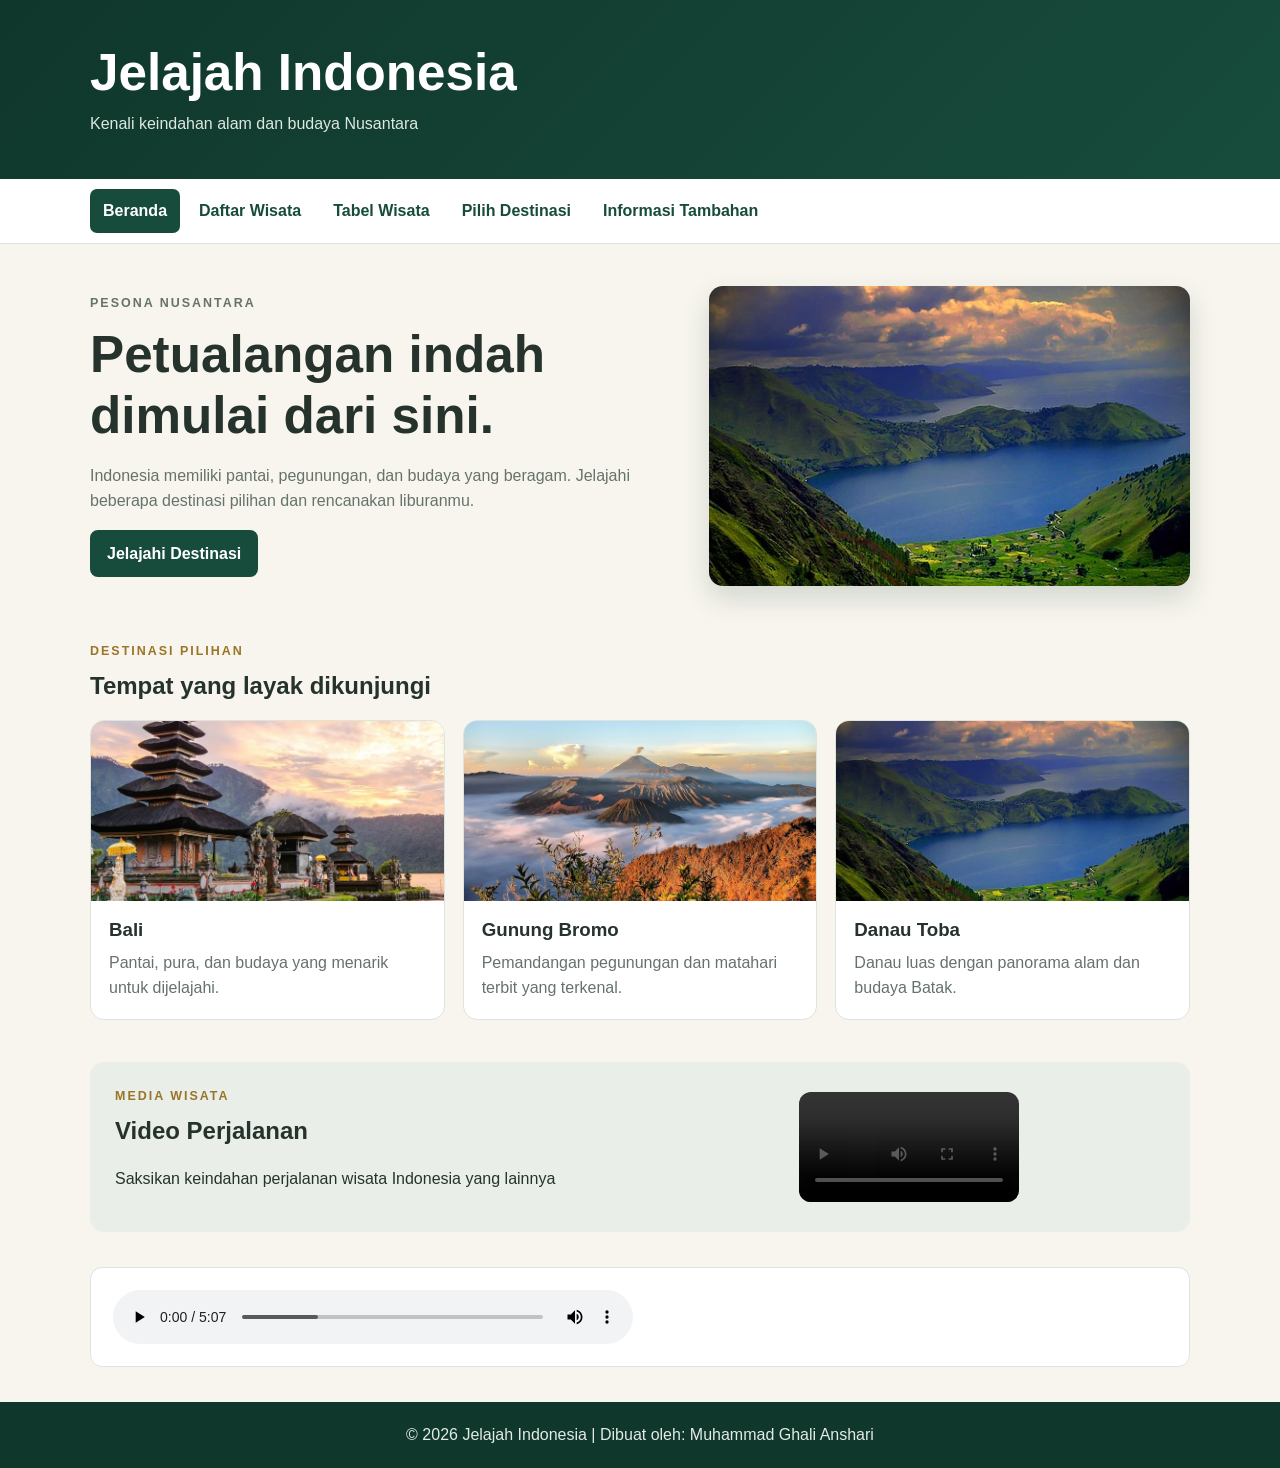
<file: index.html>
<!DOCTYPE html>
<html lang="id">
<head>
    <meta charset="UTF-8">
    <meta name="viewport" content="width=device-width, initial-scale=1.0">
    <title>Wisata Indonesia | Beranda</title>
    <link rel="stylesheet" href="style.css">
</head>
<body>
    <header class="header">
        <div class="container header-content">
            <h1>Jelajah Indonesia</h1>
            <p>Kenali keindahan alam dan budaya Nusantara</p>
        </div>
    </header>

    <nav class="nav">
        <div class="container nav-links">
            <a class="active" href="index.html">Beranda</a>
            <a href="daftar.html">Daftar Wisata</a>
            <a href="tabel.html">Tabel Wisata</a>
            <a href="frame.html">Pilih Destinasi</a>
            <a href="iframe.html">Informasi Tambahan</a>
        </div>
    </nav>

    <main class="container">
        <section class="hero">
            <div>
                <p class="eyebrow">PESONA NUSANTARA</p>
                <h2>Petualangan indah dimulai dari sini.</h2>
                <p>Indonesia memiliki pantai, pegunungan, dan budaya yang beragam.
                   Jelajahi beberapa destinasi pilihan dan rencanakan liburanmu.</p>
                <a class="button" href="daftar.html">Jelajahi Destinasi</a>
            </div>

            <img class="hero-image" src="images/danau-toba.jpg" alt="Pemandangan Danau Toba, Sumatera Utara">
        </section>

        <section class="section">
            <div class="section-heading">
                <p class="eyebrow">DESTINASI PILIHAN</p>
                <h2>Tempat yang layak dikunjungi</h2>
            </div>
            <div class="card-grid">
                <article class="card">
                    <img class="card-image" src="images/bali.jpg" alt="Pura di Bali saat matahari terbenam">
                    <div class="card-body">
                        <h3>Bali</h3>
                        <p>Pantai, pura, dan budaya yang menarik untuk dijelajahi.</p>
                    </div>
                </article>
                <article class="card">
                    <img class="card-image" src="images/bromo.jpg" alt="Pemandangan Gunung Bromo saat matahari terbit">
                    <div class="card-body">
                        <h3>Gunung Bromo</h3>
                        <p>Pemandangan pegunungan dan matahari terbit yang terkenal.</p>
                    </div>
                </article>
                <article class="card">
                    <img class="card-image" src="images/danau-toba.jpg" alt="Danau Toba dengan perbukitan hijau">
                    <div class="card-body">
                        <h3>Danau Toba</h3>
                        <p>Danau luas dengan panorama alam dan budaya Batak.</p>
                    </div>
                </article>
            </div>
        </section>

        
<section class="media-section">
    <div>
        <p class="eyebrow">MEDIA WISATA</p>
        <h2>Video Perjalanan</h2>
        <p>Saksikan keindahan perjalanan wisata Indonesia yang lainnya</p>
    </div>

    <video class="video-wisata" controls>
    <source src="/images/video jalan jalan.mp4" type="video/mp4">
</video>
</section>


        <section class="audio-player">
            <audio controls autoplay loop preload="auto">
                <source src="audio/gaze.mp3" type="audio/mpeg">
                
            </audio>
        </section>

        
    </main>

    <footer class="footer">
        <div class="container">
            <p>© 2026 Jelajah Indonesia | Dibuat oleh: Muhammad Ghali Anshari</p>
        </div>
    </footer>
</body>
</html>
</file>
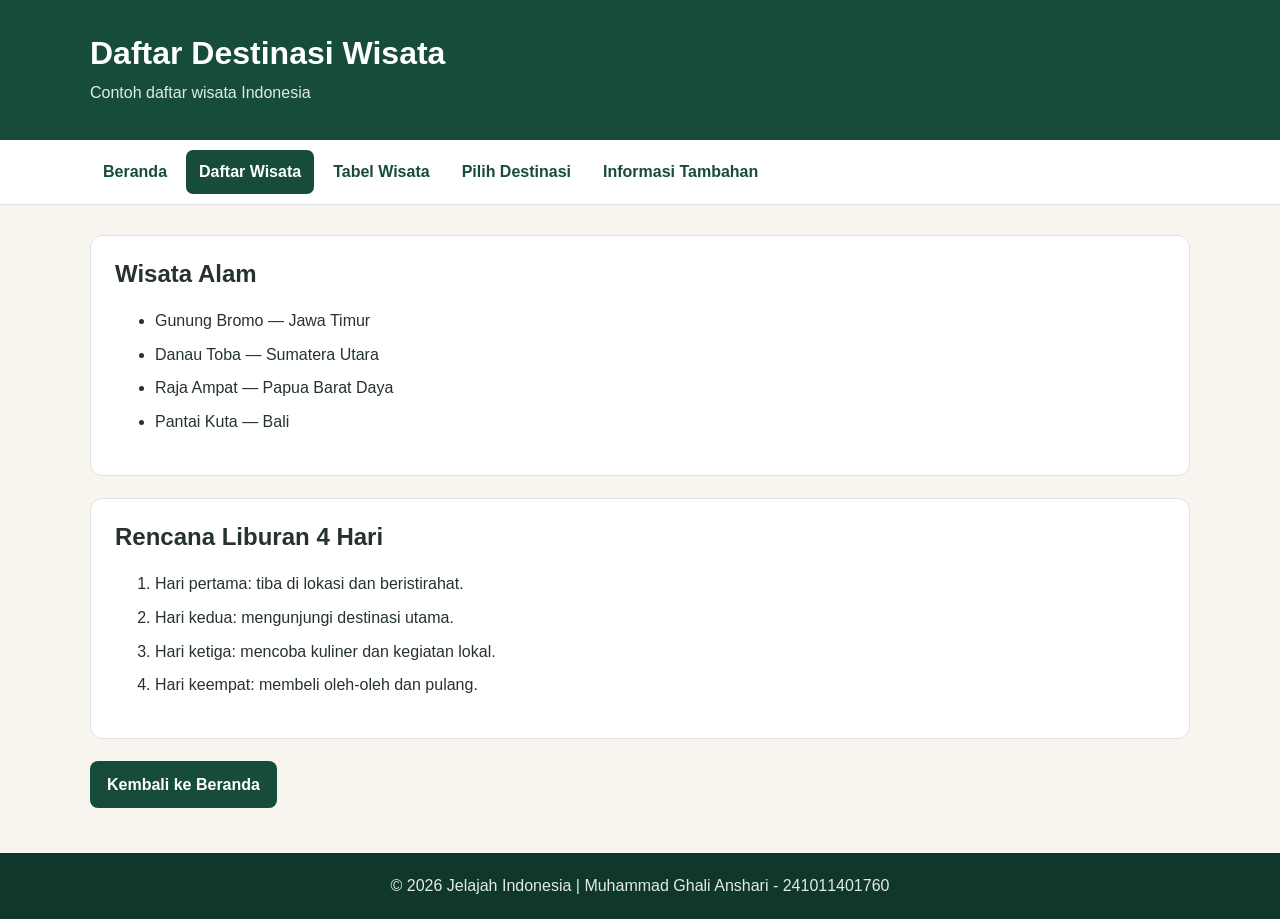
<file: daftar.html>
<!DOCTYPE html>
<html lang="id">
<head>
    <meta charset="UTF-8">
    <meta name="viewport" content="width=device-width, initial-scale=1.0">
    <title>Daftar Wisata | Jelajah Indonesia</title>
    <link rel="stylesheet" href="style.css">
</head>
<body>
    <header class="page-header">
        <div class="container">
            <h1>Daftar Destinasi Wisata</h1>
            <p>Contoh daftar wisata Indonesia </p>
        </div>
    </header>

    <nav class="nav">
        <div class="container nav-links">
            <a href="index.html">Beranda</a>
            <a class="active" href="daftar.html">Daftar Wisata</a>
            <a href="tabel.html">Tabel Wisata</a>
            <a href="frame.html">Pilih Destinasi</a>
            <a href="iframe.html">Informasi Tambahan</a>
        </div>
    </nav>

    <main class="container content">
        <section class="content-panel">
            <h2>Wisata Alam</h2>
            <ul>
                <li>Gunung Bromo — Jawa Timur</li>
                <li>Danau Toba — Sumatera Utara</li>
                <li>Raja Ampat — Papua Barat Daya</li>
                <li>Pantai Kuta — Bali</li>
            </ul>
        </section>

        <section class="content-panel">
            <h2>Rencana Liburan 4 Hari</h2>
            <ol>
                <li>Hari pertama: tiba di lokasi dan beristirahat.</li>
                <li>Hari kedua: mengunjungi destinasi utama.</li>
                <li>Hari ketiga: mencoba kuliner dan kegiatan lokal.</li>
                <li>Hari keempat: membeli oleh-oleh dan pulang.</li>
            </ol>
        </section>

        <a class="button" href="index.html">Kembali ke Beranda</a>
    </main>

    <footer class="footer">
        <div class="container"><p>© 2026 Jelajah Indonesia | Muhammad Ghali Anshari - 241011401760</p></div>
    </footer>
</body>
</html>
</file>
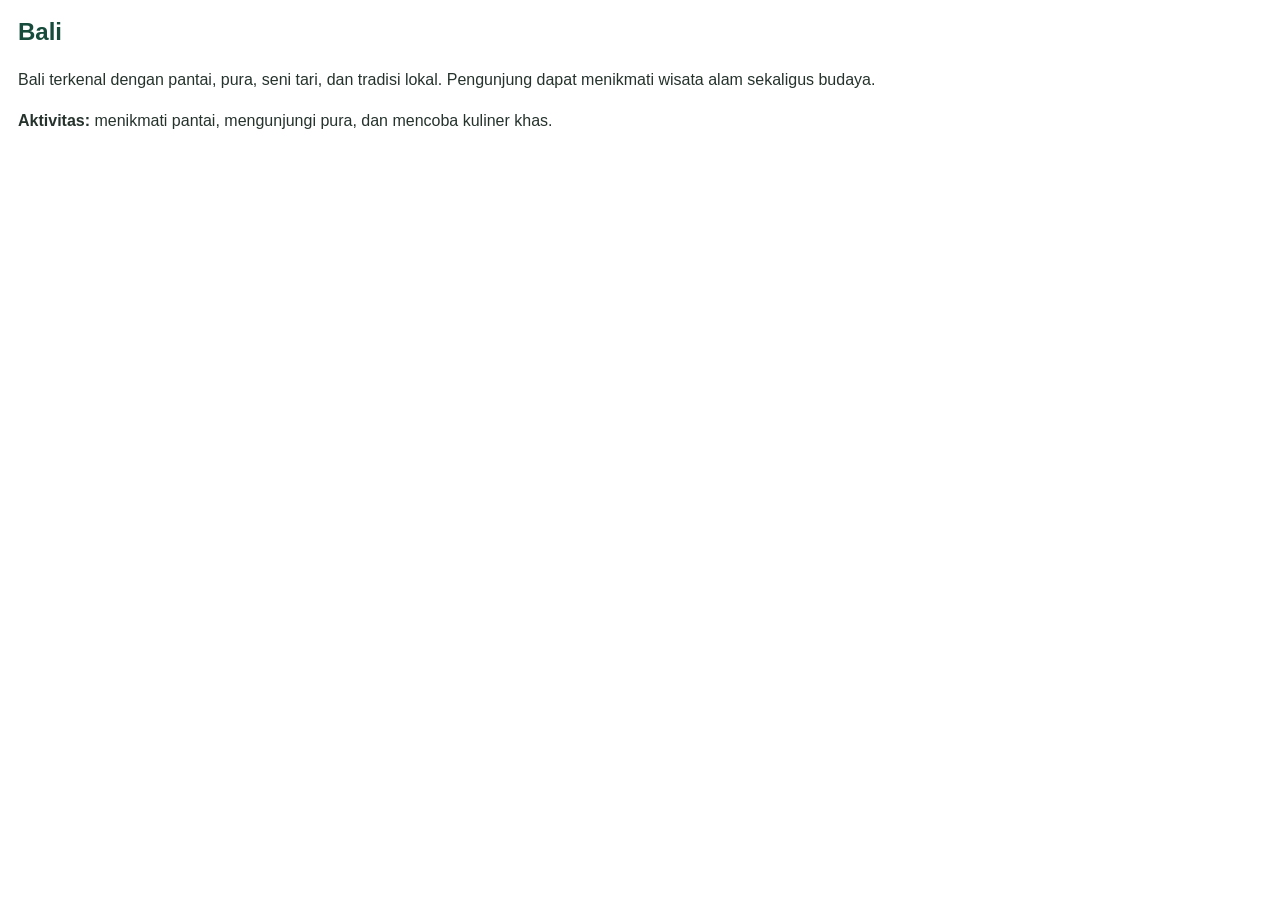
<file: frame-bali.html>
<!DOCTYPE html>
<html lang="id">
<head>
    <meta charset="UTF-8">
    <meta name="viewport" content="width=device-width, initial-scale=1.0">
    <title>Bali</title>
    <link rel="stylesheet" href="style.css">
</head>
<body class="frame-page">
    <h2>Bali</h2>
    <p>Bali terkenal dengan pantai, pura, seni tari, dan tradisi lokal. Pengunjung dapat menikmati wisata alam sekaligus budaya.</p>
    <p><strong>Aktivitas:</strong> menikmati pantai, mengunjungi pura, dan mencoba kuliner khas.</p>
</body>
</html>
</file>
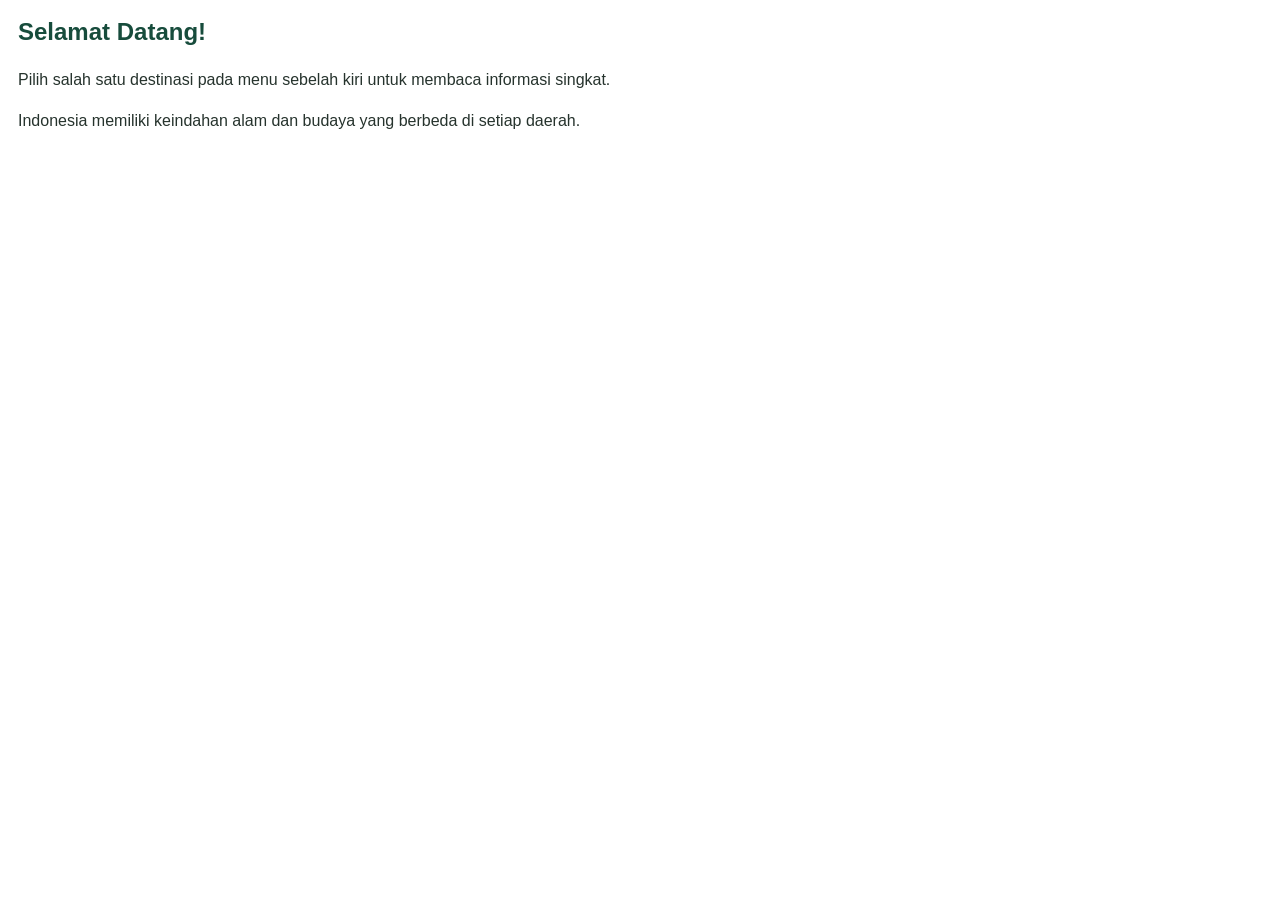
<file: frame-beranda.html>
<!DOCTYPE html>
<html lang="id">
<head>
    <meta charset="UTF-8">
    <meta name="viewport" content="width=device-width, initial-scale=1.0">
    <title>Info Frame</title>
    <link rel="stylesheet" href="style.css">
</head>
<body class="frame-page">
    <h2>Selamat Datang!</h2>
    <p>Pilih salah satu destinasi pada menu sebelah kiri untuk membaca informasi singkat.</p>
    <p>Indonesia memiliki keindahan alam dan budaya yang berbeda di setiap daerah.</p>
</body>
</html>
</file>
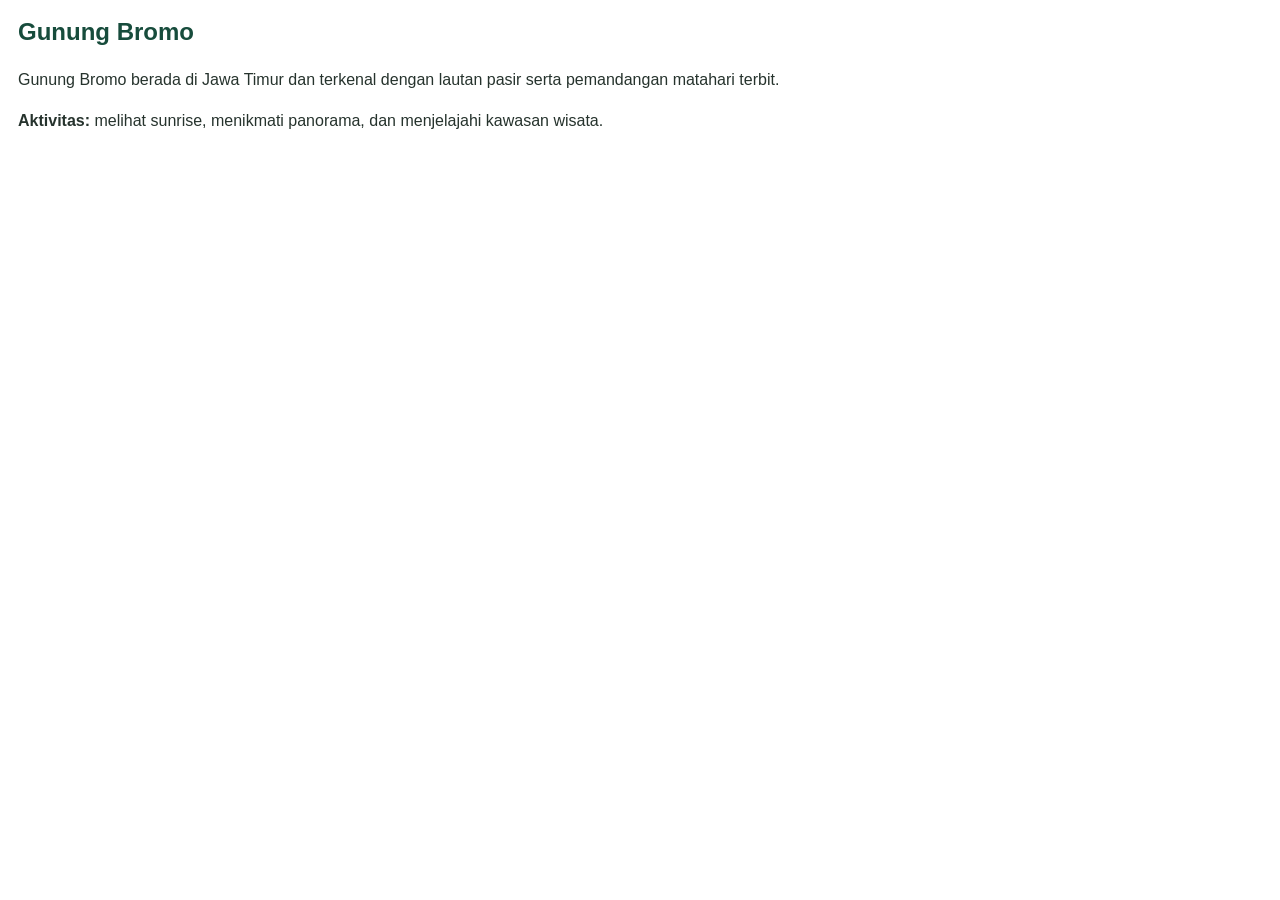
<file: frame-bromo.html>
<!DOCTYPE html>
<html lang="id">
<head>
    <meta charset="UTF-8">
    <meta name="viewport" content="width=device-width, initial-scale=1.0">
    <title>Gunung Bromo</title>
    <link rel="stylesheet" href="style.css">
</head>
<body class="frame-page">
    <h2>Gunung Bromo</h2>
    <p>Gunung Bromo berada di Jawa Timur dan terkenal dengan lautan pasir serta pemandangan matahari terbit.</p>
    <p><strong>Aktivitas:</strong> melihat sunrise, menikmati panorama, dan menjelajahi kawasan wisata.</p>
</body>
</html>
</file>
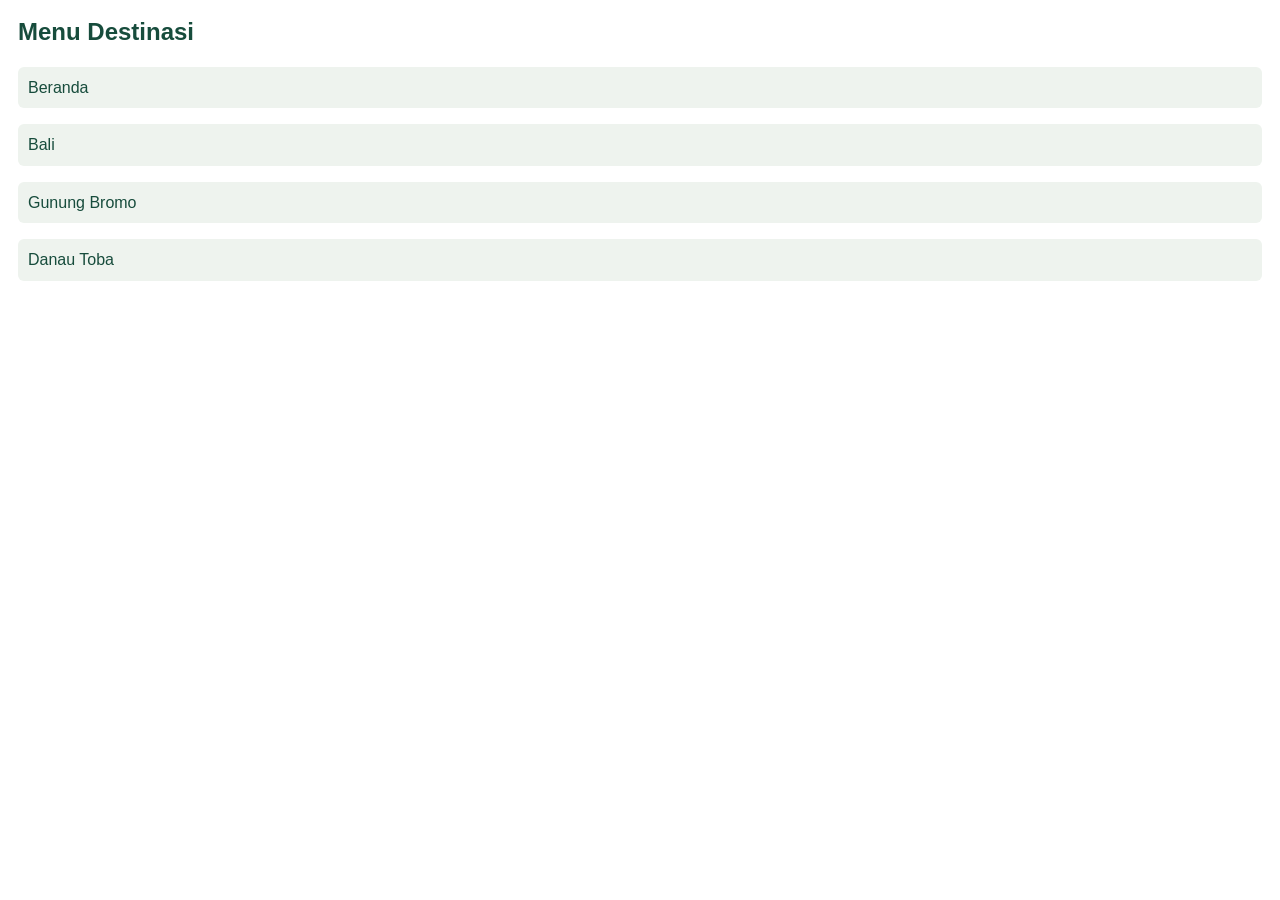
<file: frame-menu.html>
<!DOCTYPE html>
<html lang="id">
<head>
    <meta charset="UTF-8">
    <meta name="viewport" content="width=device-width, initial-scale=1.0">
    <title>Menu Frame</title>
    <link rel="stylesheet" href="style.css">
</head>
<body class="frame-page">
    <h2>Menu Destinasi</h2>
    <p><a href="frame-beranda.html" target="isi-frame">Beranda</a></p>
    <p><a href="frame-bali.html" target="isi-frame">Bali</a></p>
    <p><a href="frame-bromo.html" target="isi-frame">Gunung Bromo</a></p>
    <p><a href="frame-toba.html" target="isi-frame">Danau Toba</a></p>
</body>
</html>
</file>
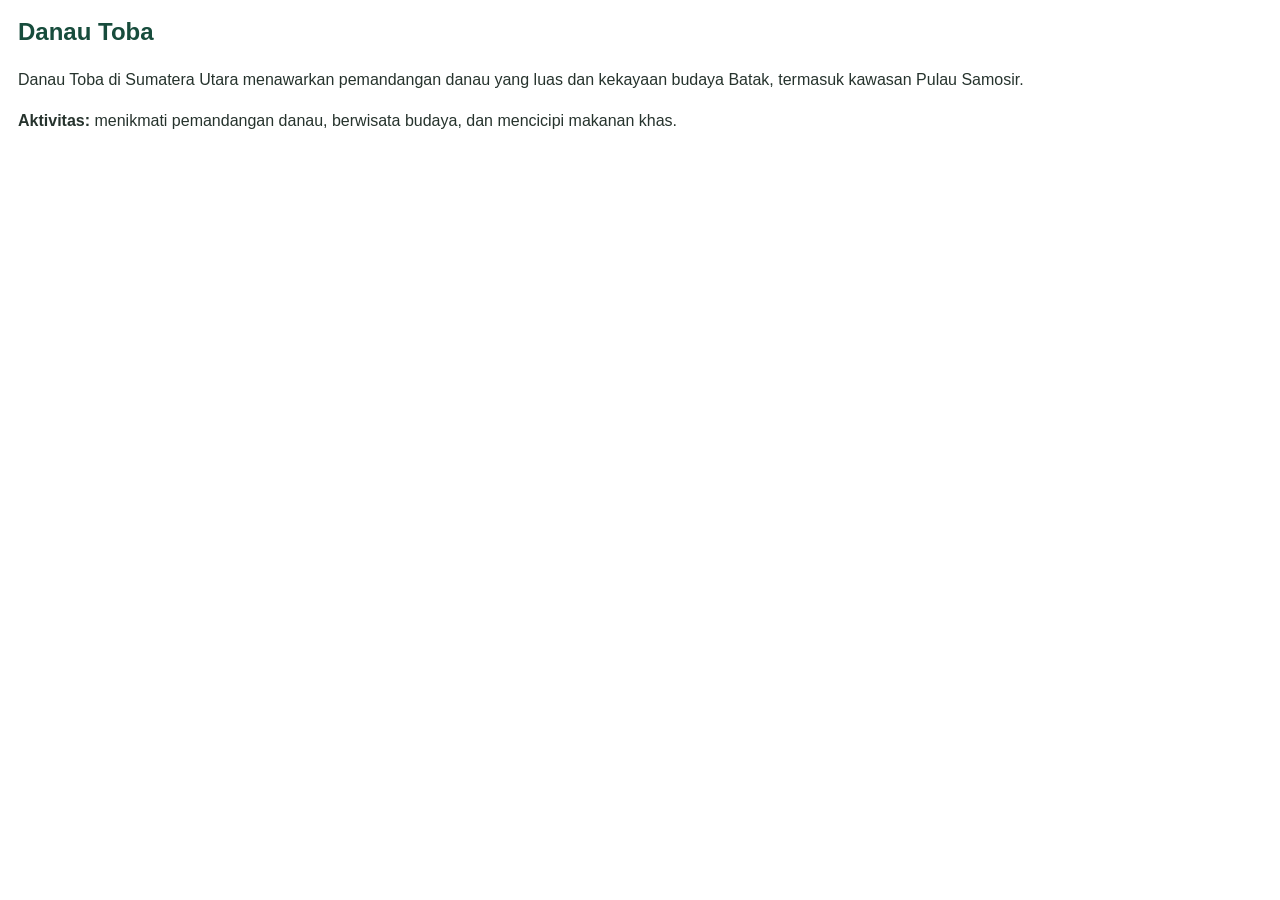
<file: frame-toba.html>
<!DOCTYPE html>
<html lang="id">
<head>
    <meta charset="UTF-8">
    <meta name="viewport" content="width=device-width, initial-scale=1.0">
    <title>Danau Toba</title>
    <link rel="stylesheet" href="style.css">
</head>
<body class="frame-page">
    <h2>Danau Toba</h2>
    <p>Danau Toba di Sumatera Utara menawarkan pemandangan danau yang luas dan kekayaan budaya Batak, termasuk kawasan Pulau Samosir.</p>
    <p><strong>Aktivitas:</strong> menikmati pemandangan danau, berwisata budaya, dan mencicipi makanan khas.</p>
</body>
</html>
</file>
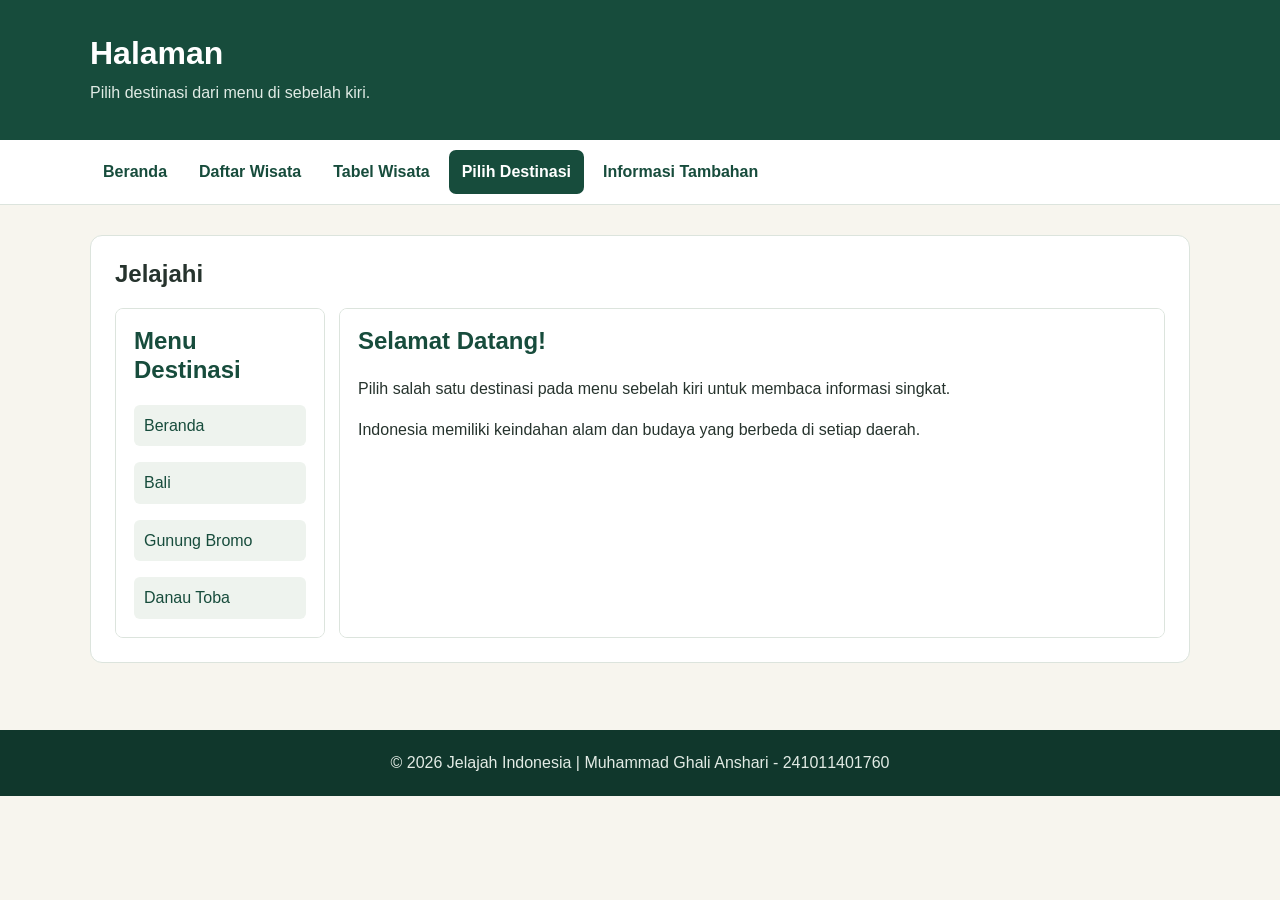
<file: frame.html>
<!DOCTYPE html>
<html lang="id">
<head>
    <meta charset="UTF-8">
    <meta name="viewport" content="width=device-width, initial-scale=1.0">
    <title>Pilih Destinasi | Jelajah Indonesia</title>
    <link rel="stylesheet" href="style.css">
</head>
<body>
    <header class="page-header">
        <div class="container">
            <h1>Halaman </h1>
            <p>Pilih destinasi dari menu di sebelah kiri.</p>
        </div>
    </header>

    <nav class="nav">
        <div class="container nav-links">
            <a href="index.html">Beranda</a>
            <a href="daftar.html">Daftar Wisata</a>
            <a href="tabel.html">Tabel Wisata</a>
            <a class="active" href="frame.html">Pilih Destinasi</a>
            <a href="iframe.html">Informasi Tambahan</a>
        </div>
    </nav>

    <main class="container content">
        <section class="content-panel">
            <h2>Jelajahi</h2>
            <div class="frame-layout">
                <iframe class="frame-menu" src="frame-menu.html" title="Menu destinasi"></iframe>
                <iframe class="frame-content" src="frame-beranda.html" name="isi-frame" title="Informasi destinasi"></iframe>
            </div>
        </section>
    </main>

    <footer class="footer">
        <div class="container"><p>© 2026 Jelajah Indonesia | Muhammad Ghali Anshari - 241011401760</p></div>
    </footer>
</body>
</html>
</file>
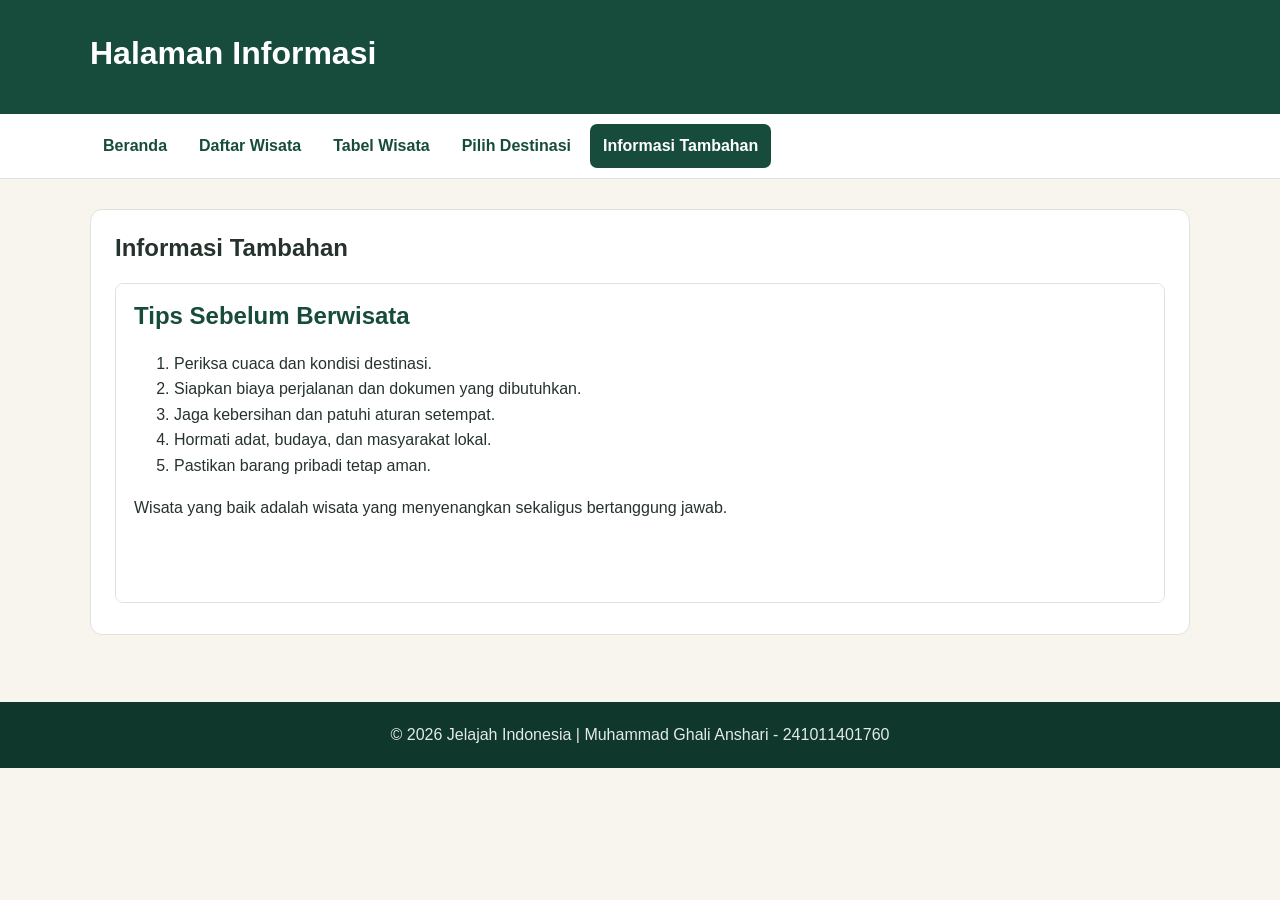
<file: iframe.html>
<!DOCTYPE html>
<html lang="id">
<head>
    <meta charset="UTF-8">
    <meta name="viewport" content="width=device-width, initial-scale=1.0">
    <title>informasi tambahan | Jelajah Indonesia</title>
    <link rel="stylesheet" href="style.css">
</head>
<body>
    <header class="page-header">
        <div class="container">
            <h1>Halaman Informasi</h1>
        </div>
    </header>

    <nav class="nav">
        <div class="container nav-links">
            <a href="index.html">Beranda</a>
            <a href="daftar.html">Daftar Wisata</a>
            <a href="tabel.html">Tabel Wisata</a>
            <a href="frame.html">Pilih Destinasi</a>
            <a class="active" href="iframe.html">Informasi Tambahan</a>
        </div>
    </nav>

    <main class="container content">
        <section class="content-panel">
            <h2>Informasi Tambahan</h2>
            <iframe class="guide-frame" src="panduan.html" title="Panduan wisata"></iframe>
        </section>
    </main>

    <footer class="footer">
        <div class="container"><p>© 2026 Jelajah Indonesia | Muhammad Ghali Anshari - 241011401760</p></div>
    </footer>
</body>
</html>
</file>
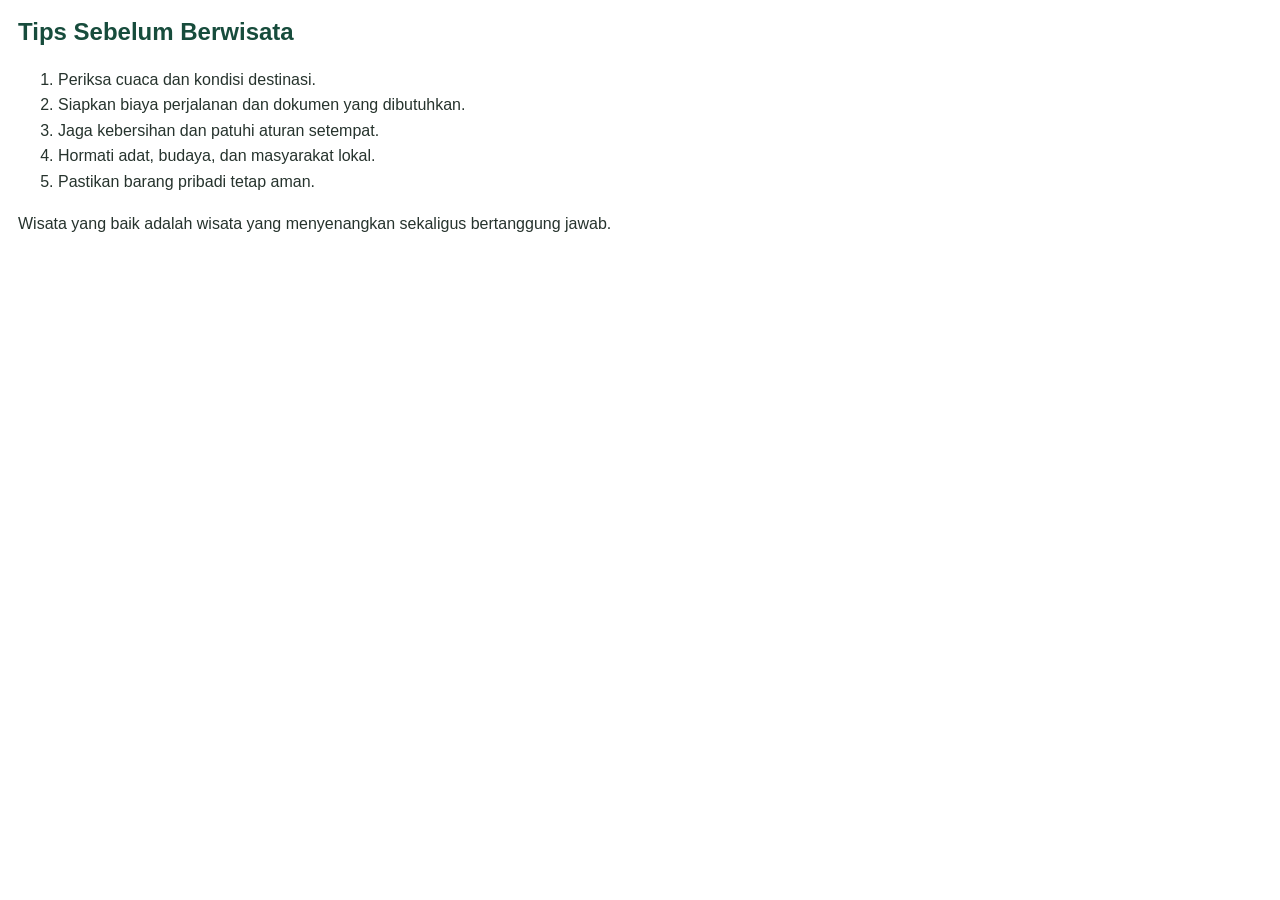
<file: panduan.html>
<!DOCTYPE html>
<html lang="id">
<head>
    <meta charset="UTF-8">
    <meta name="viewport" content="width=device-width, initial-scale=1.0">
    <title>Panduan Wisata</title>
    <link rel="stylesheet" href="style.css">
</head>
<body class="frame-page">
    <h2>Tips Sebelum Berwisata</h2>
    <ol>
        <li>Periksa cuaca dan kondisi destinasi.</li>
        <li>Siapkan biaya perjalanan dan dokumen yang dibutuhkan.</li>
        <li>Jaga kebersihan dan patuhi aturan setempat.</li>
        <li>Hormati adat, budaya, dan masyarakat lokal.</li>
        <li>Pastikan barang pribadi tetap aman.</li>
    </ol>
    <p>Wisata yang baik adalah wisata yang menyenangkan sekaligus bertanggung jawab.</p>
</body>
</html>
</file>
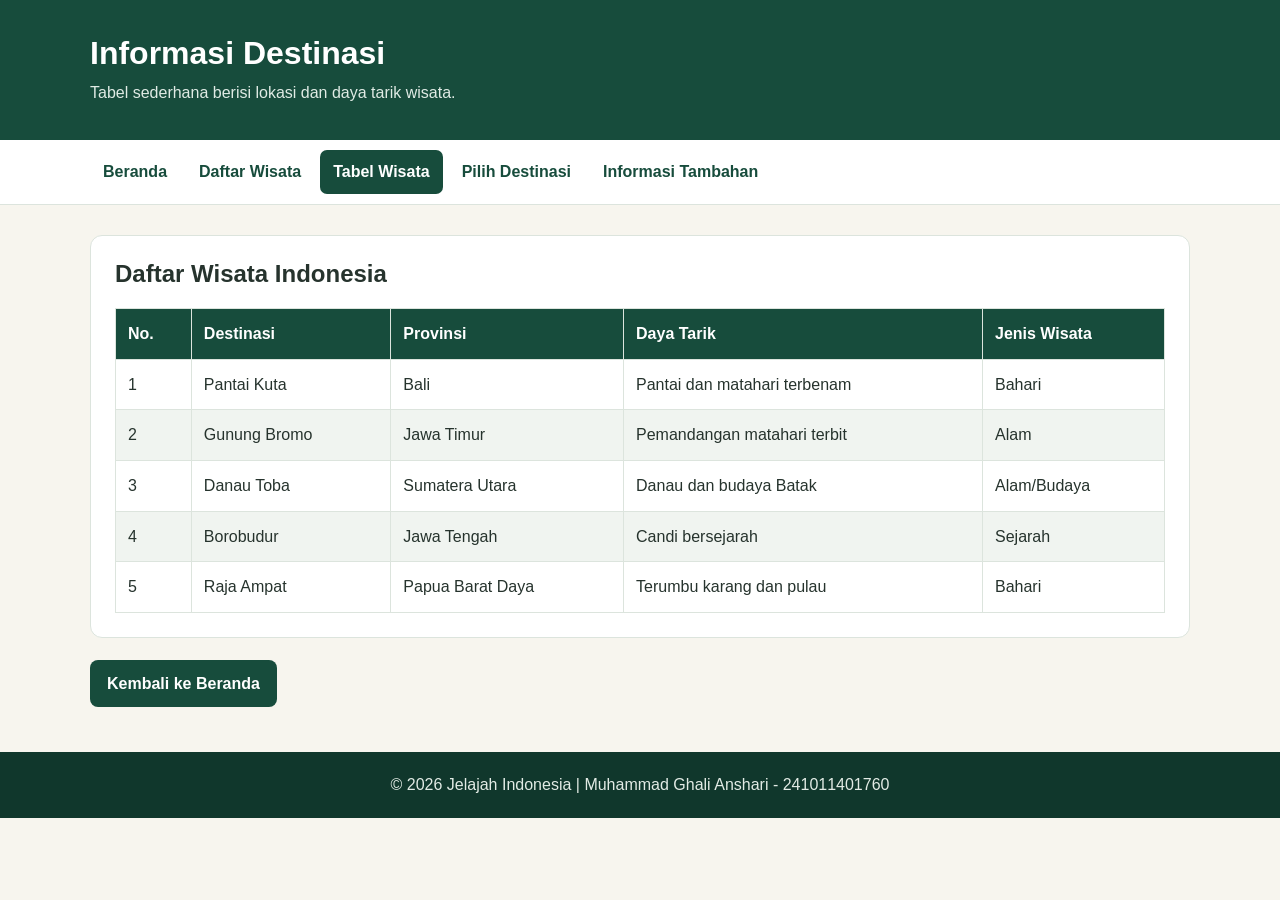
<file: tabel.html>
<!DOCTYPE html>
<html lang="id">
<head>
    <meta charset="UTF-8">
    <meta name="viewport" content="width=device-width, initial-scale=1.0">
    <title>Tabel Wisata | Jelajah Indonesia</title>
    <link rel="stylesheet" href="style.css">
</head>
<body>
    <header class="page-header">
        <div class="container">
            <h1>Informasi Destinasi</h1>
            <p>Tabel sederhana berisi lokasi dan daya tarik wisata.</p>
        </div>
    </header>

    <nav class="nav">
        <div class="container nav-links">
            <a href="index.html">Beranda</a>
            <a href="daftar.html">Daftar Wisata</a>
            <a class="active" href="tabel.html">Tabel Wisata</a>
            <a href="frame.html">Pilih Destinasi</a>
            <a href="iframe.html">Informasi Tambahan</a>
        </div>
    </nav>

    <main class="container content">
        <section class="content-panel">
            <h2>Daftar Wisata Indonesia</h2>
            <div class="table-wrap">
                <table>
                    <thead>
                        <tr>
                            <th>No.</th>
                            <th>Destinasi</th>
                            <th>Provinsi</th>
                            <th>Daya Tarik</th>
                            <th>Jenis Wisata</th>
                        </tr>
                    </thead>
                    <tbody>
                        <tr><td>1</td><td>Pantai Kuta</td><td>Bali</td><td>Pantai dan matahari terbenam</td><td>Bahari</td></tr>
                        <tr><td>2</td><td>Gunung Bromo</td><td>Jawa Timur</td><td>Pemandangan matahari terbit</td><td>Alam</td></tr>
                        <tr><td>3</td><td>Danau Toba</td><td>Sumatera Utara</td><td>Danau dan budaya Batak</td><td>Alam/Budaya</td></tr>
                        <tr><td>4</td><td>Borobudur</td><td>Jawa Tengah</td><td>Candi bersejarah</td><td>Sejarah</td></tr>
                        <tr><td>5</td><td>Raja Ampat</td><td>Papua Barat Daya</td><td>Terumbu karang dan pulau</td><td>Bahari</td></tr>
                    </tbody>
                </table>
            </div>
        </section>
        <a class="button" href="index.html">Kembali ke Beranda</a>
    </main>

    <footer class="footer">
        <div class="container"><p>© 2026 Jelajah Indonesia | Muhammad Ghali Anshari - 241011401760</p></div>
    </footer>
</body>
</html>
</file>
<file: style.css>
/* =========================
   1. PENGATURAN DASAR
   ========================= */
:root {
    --green: #174c3c;
    --green-dark: #10372c;
    --cream: #f7f5ee;
    --white: #ffffff;
    --text: #26332d;
    --muted: #65736b;
    --border: #dce4dd;
    --gold: #e6b85c;
}

* {
    box-sizing: border-box;
}

body {
    margin: 0;
    font-family: Arial, Helvetica, sans-serif;
    line-height: 1.6;
    color: var(--text);
    background: var(--cream);
}

.container {
    width: min(1100px, 92%);
    margin: 0 auto;
}

h1, h2, h3, p {
    margin-top: 0;
}

h1, h2, h3 {
    line-height: 1.2;
}

a {
    color: var(--green);
}

/* =========================
   2. HEADER DAN NAVIGASI
   ========================= */
.header {
    padding: 42px 0;
    color: var(--white);
    background: linear-gradient(135deg, var(--green-dark), var(--green));
}

.header h1 {
    margin-bottom: 8px;
    font-size: clamp(2rem, 5vw, 3.2rem);
}

.header p {
    margin-bottom: 0;
    color: #dce9e1;
}

.page-header {
    padding: 34px 0;
    color: var(--white);
    background: var(--green);
}

.page-header h1 {
    margin-bottom: 8px;
}

.page-header p {
    margin-bottom: 0;
    color: #e0ebe5;
}

.nav {
    position: sticky;
    top: 0;
    z-index: 5;
    background: var(--white);
    border-bottom: 1px solid var(--border);
}

.nav-links {
    display: flex;
    flex-wrap: wrap;
    gap: 6px;
    padding-top: 10px;
    padding-bottom: 10px;
}

.nav a {
    padding: 9px 13px;
    border-radius: 7px;
    color: var(--green);
    text-decoration: none;
    font-weight: bold;
}

.nav a:hover,
.nav a.active {
    color: var(--white);
    background: var(--green);
}

/* =========================
   3. BERANDA
   ========================= */
.hero {
    display: grid;
    grid-template-columns: 1.1fr 0.9fr;
    align-items: center;
    gap: 30px;
    padding: 42px 0 26px;
}

.hero h2 {
    max-width: 600px;
    margin-bottom: 16px;
    font-size: clamp(2rem, 4vw, 3.2rem);
}

.hero p {
    max-width: 590px;
    color: var(--muted);
}

.eyebrow {
    margin-bottom: 10px;
    color: #9a7427;
    font-size: 0.78rem;
    font-weight: bold;
    letter-spacing: 2px;
}

.button {
    display: inline-block;
    padding: 11px 17px;
    border-radius: 8px;
    color: var(--white);
    background: var(--green);
    text-decoration: none;
    font-weight: bold;
}

.button:hover {
    background: var(--green-dark);
}

.image-placeholder,
.card-image-placeholder,
.media-placeholder {
    display: flex;
    align-items: center;
    justify-content: center;
    flex-direction: column;
    gap: 6px;
    min-height: 220px;
    padding: 20px;
    border: 2px dashed #9fb6a8;
    border-radius: 14px;
    color: var(--green);
    background: #e8eee8;
    text-align: center;
}

.image-placeholder {
    min-height: 300px;
}

.hero-image {
    display: block;
    width: 100%;
    height: 300px;
    object-fit: cover;
    border-radius: 14px;
    box-shadow: 0 12px 28px rgba(16, 55, 44, 0.16);
}

.card-image {
    display: block;
    width: 100%;
    height: 180px;
    object-fit: cover;
}

.audio-player {
    margin: 28px 0 35px;
    padding: 22px;
    border: 1px solid var(--border);
    border-radius: 12px;
    background: var(--white);
}

.audio-player audio {
    display: block;
    width: 100%;
    max-width: 520px;
}

.image-placeholder span {
    font-size: 0.9rem;
    color: var(--muted);
}

.section {
    padding: 30px 0 42px;
}

.section-heading {
    margin-bottom: 20px;
}

.card-grid {
    display: grid;
    grid-template-columns: repeat(3, 1fr);
    gap: 18px;
}

.card {
    overflow: hidden;
    border: 1px solid var(--border);
    border-radius: 14px;
    background: var(--white);
}

.card-image-placeholder {
    min-height: 150px;
    border: 0;
    border-radius: 0;
}

.card-body {
    padding: 18px;
}

.card-body h3 {
    margin-bottom: 8px;
}

.card-body p {
    margin-bottom: 0;
    color: var(--muted);
}

.media-section {
    display: grid;
    grid-template-columns: 1fr 1fr;
    align-items: center;
    gap: 24px;
    margin-bottom: 35px;
    padding: 25px;
    border-radius: 14px;
    background: #e9eee8;
}

.media-placeholder {
    min-height: 180px;
}

.notice {
    margin: 28px 0 40px;
    padding: 25px;
    border-left: 5px solid var(--gold);
    border-radius: 8px;
    background: var(--white);
}

/* =========================
   4. HALAMAN ISI DAN TABEL
   ========================= */
.content {
    padding-top: 30px;
    padding-bottom: 45px;
}

.content-panel {
    margin-bottom: 22px;
    padding: 24px;
    border: 1px solid var(--border);
    border-radius: 12px;
    background: var(--white);
}

.content-panel li {
    margin-bottom: 8px;
}

.table-wrap {
    overflow-x: auto;
}

table {
    width: 100%;
    border-collapse: collapse;
    background: var(--white);
}

th, td {
    padding: 12px;
    border: 1px solid var(--border);
    text-align: left;
}

th {
    color: var(--white);
    background: var(--green);
}

tbody tr:nth-child(even) {
    background: #f0f4f0;
}

/* =========================
   5. FRAME DAN IFRAME
   ========================= */
.frame-layout {
    display: grid;
    grid-template-columns: 210px 1fr;
    gap: 14px;
    margin-top: 18px;
}

.frame-menu,
.frame-content,
.guide-frame {
    width: 100%;
    border: 1px solid var(--border);
    border-radius: 8px;
    background: var(--white);
}

.frame-menu {
    min-height: 330px;
}

.frame-content {
    min-height: 330px;
}

.guide-frame {
    min-height: 320px;
}

.frame-page {
    min-height: 100vh;
    padding: 18px;
    background: var(--white);
}

.frame-page h2 {
    color: var(--green);
}

.frame-page a {
    display: block;
    padding: 8px 10px;
    border-radius: 6px;
    background: #eef3ee;
    text-decoration: none;
}

.frame-page a:hover {
    color: var(--white);
    background: var(--green);
}

/* =========================
   6. FOOTER DAN RESPONSIVE
   ========================= */
.footer {
    padding: 20px 0;
    color: #e2ebe5;
    background: var(--green-dark);
    text-align: center;
}

.footer p {
    margin: 0;
}

@media (max-width: 720px) {
    .hero,
    .media-section {
        grid-template-columns: 1fr;
    }

    .card-grid {
        grid-template-columns: 1fr;
    }

    .frame-layout {
        grid-template-columns: 1fr;
    }

    .frame-menu {
        min-height: 210px;
    }

    .nav-links {
        gap: 2px;
    }

    .nav a {
        padding: 8px 9px;
        font-size: 0.9rem;
    }
}


/* Ukuran video wisata */

/* Paksa ukuran video menjadi lebih kecil */
.media-section video.video-wisata {
    width: 220px !important;
    max-width: 100% !important;
    height: auto !important;
    display: block;
    margin: 0 auto;
        object-fit: contain;
    border-radius: 12px;
}
</file>
